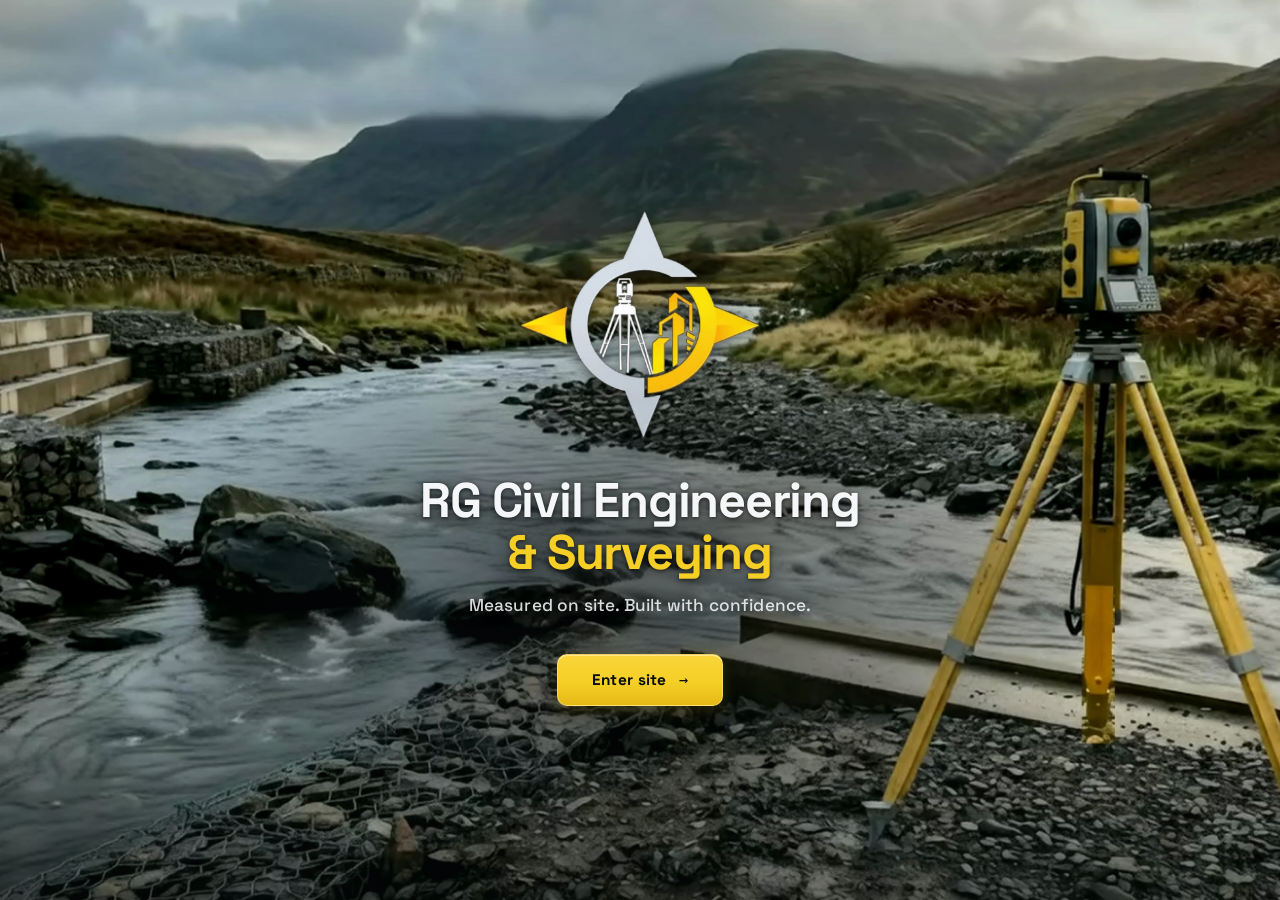
<file: cinema-welcome.html>
<!DOCTYPE html>
<html lang="en-GB">
<head>
  <meta charset="utf-8" />
  <meta name="viewport" content="width=device-width, initial-scale=1, viewport-fit=cover" />
  <meta name="robots" content="noindex, nofollow" />
  <meta name="theme-color" content="#070b0d" />
  <title>RG Civil Engineering &amp; Surveying</title>
  <link rel="preconnect" href="https://fonts.googleapis.com" />
  <link rel="preconnect" href="https://fonts.gstatic.com" crossorigin />
  <link href="https://fonts.googleapis.com/css2?family=DM+Mono:wght@400;500&family=Space+Grotesk:wght@500;600;700&display=swap" rel="stylesheet" />

  <style>
    :root {
      --ink: #070b0d;
      --graphite: #1c2024;
      -- graphite-edge: #2c3137;
      --paper: #f4f6f8;
      --gold: #f5cf25;
      --gold-warm: #e5b916;
      --muted: rgba(244, 246, 248, 0.88);
      --font-display: 'Space Grotesk', system-ui, -apple-system, sans-serif;
      --font-mono: 'DM Mono', ui-monospace, monospace;
    }

    *, *::before, *::after {
      box-sizing: border-box;
      margin: 0;
      padding: 0;
    }

    html, body {
      width: 100%;
      height: 100%;
      min-height: 100dvh;
      overflow-x: hidden;
      background: var(--ink);
      color: var(--paper);
      font-family: var(--font-display);
      -webkit-font-smoothing: antialiased;
      -moz-osx-font-smoothing: grayscale;
    }

    body {
      opacity: 1;
      transition: opacity 0.45s cubic-bezier(0.22, 1, 0.36, 1);
    }

    body.is-leaving {
      opacity: 0;
      pointer-events: none;
    }

    /* Full-Viewport Welcome Container */
    .cinema-welcome {
      position: relative;
      width: 100%;
      min-height: 100vh;
      min-height: 100dvh;
      display: grid;
      place-items: center;
      padding: clamp(24px, 5vh, 56px) clamp(20px, 5vw, 64px);
      overflow: hidden;
      isolation: isolate;
    }

    /* Cinematic Landscape Background */
    .cinema-stage {
      position: absolute;
      inset: -2.5%;
      width: 105%;
      height: 105%;
      z-index: -2;
      pointer-events: none;
      will-change: transform;
      animation: stageBreathe 20s ease-in-out infinite alternate;
    }

    @keyframes stageBreathe {
      0% { transform: scale(1) translate3d(0, 0, 0); }
      100% { transform: scale(1.028) translate3d(-0.5%, -0.6%, 0); }
    }

    .cinema-media {
      position: absolute;
      inset: 0;
      width: 100%;
      height: 100%;
      object-fit: cover;
      object-position: 46% 58%;
      filter: contrast(1.03) saturate(1.03) brightness(0.98);
    }

    /* Subtle Dark Gradient Behind Text Only — Keeps Compass Interior 100% Clear & Bright */
    .cinema-backdrop {
      position: absolute;
      inset: 0;
      z-index: -1;
      pointer-events: none;
      background:
        radial-gradient(
          ellipse 48% 32% at 50% 66%,
          rgba(7, 11, 13, 0.56) 0%,
          rgba(7, 11, 13, 0.28) 55%,
          transparent 88%
        ),
        linear-gradient(
          180deg,
          rgba(7, 11, 13, 0.16) 0%,
          transparent 24%,
          transparent 76%,
          rgba(7, 11, 13, 0.42) 100%
        );
    }

    /* Spacious, Centred Brand Arrangement */
    .cinema-center {
      position: relative;
      z-index: 2;
      display: flex;
      flex-direction: column;
      align-items: center;
      text-align: center;
      max-width: 680px;
      width: 100%;
    }

    /* 1. The Existing RG Logo Compass — Pure Transparent Cutout with 3D Relief */
    .compass-emblem-stage {
      position: relative;
      width: clamp(204px, 23vw, 260px);
      height: clamp(204px, 23vw, 260px);
      margin-bottom: clamp(14px, 2.2vh, 22px);
      perspective: 900px;
      user-select: none;
    }

    .compass-medallion-3d {
      position: relative;
      width: 100%;
      height: 100%;
      transform-style: preserve-3d;
      will-change: transform;
      animation: compassFloat 7.5s ease-in-out infinite alternate;
      transition: transform 0.25s cubic-bezier(0.22, 1, 0.36, 1);
      filter: drop-shadow(0 3px 6px rgba(0, 0, 0, 0.48));
    }

    @keyframes compassFloat {
      0% {
        transform: translate3d(0, 2px, 0) rotateX(2.2deg) rotateY(-2.4deg);
      }
      100% {
        transform: translate3d(0, -4px, 0) rotateX(-2.2deg) rotateY(2.4deg);
      }
    }

    /* Transparent Cutout 3D Base Layer (Follows Artwork Silhouette Only) */
    .compass-base-img {
      position: absolute;
      inset: 0;
      width: 100%;
      height: 100%;
      display: block;
      object-fit: contain;
      transform: translateZ(0px);
      pointer-events: none;
    }

    /* Raised Front-Face Original RG Compass Artwork Layer (Parallax Relief) */
    .compass-relief-img {
      position: absolute;
      inset: 0;
      width: 100%;
      height: 100%;
      display: block;
      object-fit: contain;
      transform: translateZ(4px);
      transition: transform 0.65s cubic-bezier(0.22, 1, 0.36, 1);
      pointer-events: none;
    }

    /* Precision Bearing Calibration Ring (Reveals Only During Entry Transition) */
    .compass-transition-ring {
      position: absolute;
      inset: -24%;
      width: 148%;
      height: 148%;
      pointer-events: none;
      opacity: 0;
      transform: scale(0.84) rotate(-42deg);
      transition:
        opacity 0.2s ease,
        transform 0.45s cubic-bezier(0.22, 1, 0.36, 1);
    }

    /* Preloaded Live Homepage Portal — clipped to the compass's own inner ring
       (radius and homepage depth are driven per-frame from JS during entry) */
    .home-portal-wrap {
      position: fixed;
      inset: 0;
      z-index: 30;
      pointer-events: none;
      clip-path: circle(0px at 50% 50%);
      background: #0d1214;
      overflow: hidden;
    }

    .home-portal-frame {
      width: 100%;
      height: 100%;
      border: none;
      display: block;
      background: #0d1214;
      transform: scale(0.8);
      will-change: transform;
    }

    /* Entry Transition Choreography: Bearing Lock → Fly Through the Compass
       1. Text clears; compass leans back, then snaps upright as the bearing ring locks.
       2. The homepage appears inside the compass's own ring, seen through the
          transparent gaps around the tripod and buildings.
       3. Camera pushes through the compass (scale driven from JS so the portal
          stays locked under the ring) until the homepage fills the screen. */
    .welcome-heading,
    .welcome-tagline,
    .enter-site-btn {
      transition:
        opacity 0.2s ease,
        transform 0.26s cubic-bezier(0.22, 1, 0.36, 1);
    }

    body.is-entering .welcome-heading,
    body.is-entering .welcome-tagline,
    body.is-entering .enter-site-btn {
      opacity: 0;
      transform: translateY(14px) scale(0.97);
      pointer-events: none;
    }

    body.is-entering .welcome-tagline { transition-delay: 0.03s; }
    body.is-entering .enter-site-btn { transition-delay: 0.06s; }

    body.is-entering .cinema-backdrop {
      opacity: 0.15;
      transition: opacity 0.3s ease;
    }

    body.is-entering .compass-transition-ring {
      opacity: 1;
      transform: scale(1) rotate(0deg);
      transition:
        opacity 0.16s ease,
        transform 0.34s cubic-bezier(0.2, 1.2, 0.35, 1);
    }

    body.is-entering .compass-emblem-stage {
      will-change: transform, opacity;
    }

    body.is-entering .compass-medallion-3d {
      animation: compassBearingLock 0.36s cubic-bezier(0.4, 0, 0.2, 1) forwards !important;
    }

    body.is-entering .compass-relief-img {
      transform: translateZ(18px);
    }

    /* Drop the soft shadow while flying through — keeps the zoomed layer cheap and clean */
    body.is-pushing .compass-medallion-3d {
      filter: none;
    }

    body.is-entering .cinema-center {
      z-index: 40;
    }

    @keyframes compassBearingLock {
      0% {
        transform: scale(1) rotateX(0deg) rotateY(0deg) rotateZ(0deg);
      }
      42% {
        transform: scale(0.92) rotateX(14deg) rotateY(-9deg) rotateZ(-12deg);
      }
      78% {
        transform: scale(1.03) rotateX(-2deg) rotateY(1deg) rotateZ(1.5deg);
      }
      100% {
        transform: scale(1) rotateX(0deg) rotateY(0deg) rotateZ(0deg);
      }
    }

    /* 2. Company Name Beneath the Compass */
    .welcome-heading {
      font-size: clamp(1.95rem, 3.8vw, 3.1rem);
      font-weight: 700;
      line-height: 1.08;
      letter-spacing: -0.025em;
      color: var(--paper);
      text-shadow: 0 4px 24px rgba(0, 0, 0, 0.78), 0 1px 4px rgba(0, 0, 0, 0.65);
      margin-bottom: clamp(10px, 1.6vh, 14px);
    }

    .welcome-heading span {
      display: block;
      color: var(--gold);
    }

    /* 3. Tagline */
    .welcome-tagline {
      font-size: clamp(1rem, 1.35vw, 1.18rem);
      font-weight: 500;
      line-height: 1.45;
      letter-spacing: 0.01em;
      color: var(--muted);
      text-shadow: 0 2px 14px rgba(0, 0, 0, 0.85);
      margin-bottom: clamp(26px, 4vh, 38px);
      max-width: 36ch;
    }

    /* 4. Single Clear "Enter site →" Button */
    .enter-site-btn {
      position: relative;
      display: inline-flex;
      align-items: center;
      justify-content: center;
      gap: 12px;
      background: linear-gradient(180deg, #f8d63a 0%, var(--gold) 55%, var(--gold-warm) 100%);
      color: #070b0d;
      font-family: var(--font-display);
      font-weight: 700;
      font-size: clamp(0.96rem, 1.1vw, 1.05rem);
      letter-spacing: 0.02em;
      padding: 15px 34px;
      border-radius: 10px;
      border: 1px solid rgba(255, 255, 255, 0.28);
      text-decoration: none;
      cursor: pointer;
      box-shadow:
        0 10px 28px rgba(0, 0, 0, 0.52),
        0 4px 14px rgba(245, 207, 37, 0.24),
        inset 0 1px 0 rgba(255, 255, 255, 0.45);
      transition:
        transform 0.2s cubic-bezier(0.22, 1, 0.36, 1),
        box-shadow 0.2s cubic-bezier(0.22, 1, 0.36, 1),
        background 0.2s ease;
      -webkit-tap-highlight-color: transparent;
    }

    .enter-site-btn:hover {
      background: linear-gradient(180deg, #ffe04d 0%, #f7d32e 55%, #ecc01a 100%);
      transform: translateY(-2px);
      box-shadow:
        0 14px 32px rgba(0, 0, 0, 0.58),
        0 6px 20px rgba(245, 207, 37, 0.34),
        inset 0 1px 0 rgba(255, 255, 255, 0.55);
    }

    .enter-site-btn:active {
      transform: translateY(0);
    }

    .enter-site-btn:focus {
      outline: none;
    }

    .enter-site-btn:focus-visible {
      outline: 2px solid #ffffff;
      outline-offset: 3px;
      box-shadow:
        0 0 0 5px rgba(245, 207, 37, 0.5),
        0 12px 30px rgba(0, 0, 0, 0.6);
    }

    .enter-arrow {
      display: inline-block;
      font-family: var(--font-mono);
      font-weight: 500;
      transition: transform 0.2s cubic-bezier(0.22, 1, 0.36, 1);
    }

    .enter-site-btn:hover .enter-arrow,
    .enter-site-btn:focus-visible .enter-arrow {
      transform: translateX(3px);
    }

    /* Responsive Scaling for Tablets and Phones */
    @media (max-width: 768px) {
      .cinema-welcome {
        padding: 24px 20px;
      }

      .cinema-media {
        object-position: 62% 56%;
      }

      .cinema-backdrop {
        background:
          radial-gradient(
            ellipse 82% 34% at 50% 64%,
            rgba(7, 11, 13, 0.58) 0%,
            rgba(7, 11, 13, 0.30) 56%,
            transparent 90%
          ),
          linear-gradient(
            180deg,
            rgba(7, 11, 13, 0.18) 0%,
            transparent 24%,
            transparent 76%,
            rgba(7, 11, 13, 0.44) 100%
          );
      }

      .compass-emblem-stage {
        width: clamp(160px, 41vw, 196px);
        height: clamp(160px, 41vw, 196px);
        margin-bottom: 14px;
      }

      .welcome-heading {
        font-size: clamp(1.68rem, 6.8vw, 2.2rem);
        margin-bottom: 8px;
      }

      .welcome-tagline {
        font-size: clamp(0.94rem, 3.8vw, 1.05rem);
        margin-bottom: 24px;
      }

      .enter-site-btn {
        padding: 14px 30px;
        min-width: 196px;
      }
    }

    @media (max-height: 620px) {
      .compass-emblem-stage {
        width: 136px;
        height: 136px;
        margin-bottom: 12px;
      }
      .welcome-heading {
        font-size: 1.65rem;
        margin-bottom: 6px;
      }
      .welcome-tagline {
        margin-bottom: 18px;
      }
    }

    /* Respect Reduced-Motion Preferences */
    @media (prefers-reduced-motion: reduce) {
      .cinema-stage,
      .compass-medallion-3d {
        animation: none !important;
        transform: none !important;
      }

      .compass-transition-ring {
        display: none !important;
      }

      body {
        transition: opacity 0.2s ease;
      }

      .enter-site-btn,
      .enter-arrow {
        transition: none;
      }
    }
  </style>
</head>
<body>

<main class="cinema-welcome" aria-labelledby="welcome-heading">
  <!-- Looping Landscape Video Background with Poster & Image Fallback -->
  <div class="cinema-stage" id="cinemaStage" aria-hidden="true">
    <video
      class="cinema-media"
      autoplay
      muted
      loop
      playsinline
      poster="assets/video/cumbria-river-survey-4k-poster.jpg"
      id="bgVideo"
    >
      <source src="assets/video/cumbria-river-survey-4k.mp4" type="video/mp4" />
      <img
        class="cinema-media"
        src="assets/video/cumbria-river-survey-4k-poster.jpg"
        alt=""
      />
    </video>
  </div>

  <!-- Subtle Dark Gradient Behind Central Composition -->
  <div class="cinema-backdrop" aria-hidden="true"></div>

  <!-- Live Homepage Portal: revealed inside the compass ring during entry (src set lazily once idle) -->
  <div class="home-portal-wrap" id="homePortal" aria-hidden="true">
    <iframe class="home-portal-frame" id="homePortalFrame" data-src="index.html" tabindex="-1" title="RG Civil Engineering and Surveying Homepage"></iframe>
  </div>

  <!-- Central Focal Composition -->
  <div class="cinema-center">
    <!-- 1. The Existing RG Logo Compass — Pure Transparent Cutout with 3D Depth -->
    <div class="compass-emblem-stage" id="compassStage">
      <!-- Precision Bearing Calibration Ring (Only visible during Enter transition) -->
      <svg class="compass-transition-ring" viewBox="0 0 240 240" aria-hidden="true">
        <circle cx="120" cy="120" r="108" fill="none" stroke="rgba(245, 207, 37, 0.42)" stroke-width="1" stroke-dasharray="4 6" />
        <circle cx="120" cy="120" r="115" fill="none" stroke="rgba(245, 207, 37, 0.22)" stroke-width="0.75" />
        <line x1="120" y1="2" x2="120" y2="14" stroke="#f5cf25" stroke-width="1.5" />
        <line x1="120" y1="226" x2="120" y2="238" stroke="#f5cf25" stroke-width="1.5" />
        <line x1="2" y1="120" x2="14" y2="120" stroke="#f5cf25" stroke-width="1.5" />
        <line x1="226" y1="120" x2="238" y2="120" stroke="#f5cf25" stroke-width="1.5" />
      </svg>

      <div class="compass-medallion-3d" id="compassMedallion">
        <img
          class="compass-base-img"
          src="assets/brand/rg-logo-compass-cutout-3d.png"
          alt="RG Civil Engineering and Surveying compass logo"
          width="400"
          height="400"
          decoding="async"
        />
        <img
          class="compass-relief-img"
          src="assets/brand/rg-logo-compass-cutout-front.png"
          alt=""
          aria-hidden="true"
          width="400"
          height="400"
          decoding="async"
        />
      </div>
    </div>

    <!-- 2. Company Name -->
    <h1 class="welcome-heading" id="welcome-heading">
      RG Civil Engineering
      <span>&amp; Surveying</span>
    </h1>

    <!-- 3. Tagline -->
    <p class="welcome-tagline">
      Measured on site. Built with confidence.
    </p>

    <!-- 4. Entry Button -->
    <a href="index.html" class="enter-site-btn" id="enterSiteBtn">
      <span>Enter site</span>
      <span class="enter-arrow" aria-hidden="true">→</span>
    </a>
  </div>
</main>

<script>
  (function () {
    const enterBtn = document.getElementById('enterSiteBtn');
    const video = document.getElementById('bgVideo');
    const medallion = document.getElementById('compassMedallion');
    const reducedMotion = window.matchMedia('(prefers-reduced-motion: reduce)');
    let isEntering = false;

    // Respect reduced-motion preferences for background video
    function syncReducedMotion() {
      if (!video) return;
      if (reducedMotion.matches) {
        video.pause();
      } else {
        video.play().catch(function () {});
      }
    }
    syncReducedMotion();
    if (reducedMotion.addEventListener) {
      reducedMotion.addEventListener('change', syncReducedMotion);
    }

    // Subtle, restrained 3D tilt on fine pointer movement (no spinning)
    if (medallion && !reducedMotion.matches && window.matchMedia('(hover: hover) and (pointer: fine)').matches) {
      window.addEventListener('pointermove', function (e) {
        if (isEntering) return;
        const nx = (e.clientX / window.innerWidth - 0.5) * 2;
        const ny = (e.clientY / window.innerHeight - 0.5) * 2;
        const rotY = (nx * 3.2).toFixed(2);
        const rotX = (-ny * 3.2).toFixed(2);
        medallion.style.animation = 'none';
        medallion.style.transform = 'translate3d(0, -1px, 0) rotateX(' + rotX + 'deg) rotateY(' + rotY + 'deg)';
      }, { passive: true });

      window.addEventListener('pointerleave', function () {
        if (isEntering) return;
        medallion.style.transform = '';
        medallion.style.animation = '';
      });
    }

    // ---- Live homepage portal -------------------------------------------------
    const compassStage = document.getElementById('compassStage');
    const bearingRing = compassStage ? compassStage.querySelector('.compass-transition-ring') : null;
    const scene = document.getElementById('cinemaStage');
    const portal = document.getElementById('homePortal');
    const portalFrame = document.getElementById('homePortalFrame');

    // Hold the homepage's first slide still inside the portal so the hand-off to the real page
    // matches; the hero copy is shown during the flight, then eases out as we land so the
    // real page's own headline entrance plays on as one continuous move.
    const PORTAL_FREEZE_CSS =
      '.hero-enter{animation:none!important;opacity:1;transform:none;transition:opacity .14s ease,transform .14s ease}' +
      'html.rg-portal-landing .hero-enter{opacity:0!important;transform:translateY(14px)!important}' +
      '.hero-slide{opacity:0!important;transition:none!important}' +
      '.hero-slide[data-hero-slide="0"]{opacity:1!important}' +
      '.hero-slide[data-hero-slide="0"] img{transform:scale(1)!important;transition:none!important}' +
      'html{scrollbar-width:none}';

    function freezePortalDoc() {
      try {
        const doc = portalFrame.contentDocument;
        if (!doc || !doc.head || doc.getElementById('rg-portal-freeze')) return;
        const style = doc.createElement('style');
        style.id = 'rg-portal-freeze';
        style.textContent = PORTAL_FREEZE_CSS;
        doc.head.appendChild(style);
      } catch (err) { /* cross-origin or not ready — portal still works unfrozen */ }
    }

    function loadPortal() {
      if (!portalFrame || portalFrame.getAttribute('src')) return;
      portalFrame.addEventListener('load', freezePortalDoc);
      portalFrame.setAttribute('src', portalFrame.dataset.src || 'index.html');
    }

    // Load once the welcome scene has settled (keeps first paint and the video fast),
    // or immediately if the visitor heads for the button.
    if (!reducedMotion.matches && portalFrame) {
      const idleLoad = function () {
        if ('requestIdleCallback' in window) {
          window.requestIdleCallback(loadPortal, { timeout: 1500 });
        } else {
          setTimeout(loadPortal, 600);
        }
      };
      if (document.readyState === 'complete') idleLoad();
      else window.addEventListener('load', idleLoad);
      if (enterBtn) {
        enterBtn.addEventListener('pointerenter', loadPortal, { once: true });
        enterBtn.addEventListener('focus', loadPortal, { once: true });
        enterBtn.addEventListener('touchstart', loadPortal, { once: true, passive: true });
      }
    }

    function clamp01(v) { return v < 0 ? 0 : v > 1 ? 1 : v; }
    function easeOutCubic(t) { return 1 - Math.pow(1 - t, 3); }
    function smooth(t) { return t * t * (3 - 2 * t); }

    // Bearing Lock → fly through the compass into the live homepage
    function enterSite(e) {
      if (e) {
        // Allow modifier clicks (e.g. Cmd/Ctrl+click to open in new tab) to work normally
        if (e.metaKey || e.ctrlKey || e.shiftKey || e.altKey || (e.button && e.button !== 0)) {
          return;
        }
        e.preventDefault();
      }
      if (isEntering) return;
      isEntering = true;

      const targetUrl = (enterBtn && enterBtn.getAttribute('href')) || 'index.html';

      if (reducedMotion.matches || !compassStage || !portal || !portalFrame) {
        document.body.classList.add('is-leaving');
        setTimeout(function () {
          window.location.href = targetUrl;
        }, 160);
        return;
      }

      if (medallion) {
        medallion.style.transform = '';
        medallion.style.animation = '';
      }

      const LOCK_MS = 340;  // lean back, snap upright, bearing ring locks
      const OPEN_MS = 220;  // homepage lights up inside the compass ring
      const PUSH_MS = 860;  // camera flies through the compass

      const vw = window.innerWidth;
      const vh = window.innerHeight;
      const sr = compassStage.getBoundingClientRect();
      const cx = sr.left + sr.width / 2;
      const cy = sr.top + sr.height / 2;
      // Portal edge sits under the opaque silver/gold ring band of the artwork (≈0.23–0.26 of width)
      const r0 = sr.width * 0.24;
      // Zoom through the clearest gap in the artwork (the sky between the total station and
      // the buildings) so the emblem parts around the camera instead of smearing across it
      const GAP_X = 0.541;
      const GAP_Y = 0.39;
      const fx = sr.left + sr.width * GAP_X;
      const fy = sr.top + sr.height * GAP_Y;

      // Smallest zoom at which the ring-clipped portal covers every corner of the viewport
      function coversAll(s) {
        const pcx = fx + s * (cx - fx);
        const pcy = fy + s * (cy - fy);
        const R = r0 * s;
        return [[0, 0], [vw, 0], [0, vh], [vw, vh]].every(function (c) {
          return Math.hypot(c[0] - pcx, c[1] - pcy) <= R;
        });
      }
      let lo = 1;
      let hi = 2;
      while (!coversAll(hi) && hi < 2000) hi *= 2;
      for (let i = 0; i < 24; i++) {
        const mid = (lo + hi) / 2;
        if (coversAll(mid)) hi = mid; else lo = mid;
      }
      // Keep flying until every part of the artwork has passed the edges of the screen
      // (nearest artwork to the gap ≈ 0.069 of the emblem width), rather than dissolving it mid-frame
      const GAP_CLEAR = 0.069;
      const reachF = Math.hypot(Math.max(fx, vw - fx), Math.max(fy, vh - fy));
      const sClear = Math.max(hi * 1.05, (reachF / (sr.width * GAP_CLEAR)) * 1.04);
      const logMax = Math.log(sClear);
      const pCovered = Math.pow(Math.log(hi * 1.02) / logMax, 1 / 1.75); // push progress when portal fills screen

      // Frame a strong part of the homepage (the hero photo) behind the compass at first,
      // drifting to the page's true position as we arrive.
      const K0 = 0.8;
      let fdx = 0;
      let fdy = 0;
      loadPortal();
      freezePortalDoc();
      try {
        const hv = portalFrame.contentDocument && portalFrame.contentDocument.querySelector('.hero-visual');
        if (hv) {
          const hr = hv.getBoundingClientRect();
          const hx = hr.left + hr.width * 0.5;
          const hy = hr.top + Math.min(hr.height, vh) * 0.4;
          fdx = Math.max(-vw * 0.6, Math.min(vw * 0.6, -K0 * (hx - fx)));
          fdy = Math.max(-vh * 0.6, Math.min(vh * 0.6, -K0 * (hy - fy)));
        }
      } catch (err) { /* keep centred */ }

      // Freeze the background's current breathing position so the push starts without a jump
      let sceneBase = '';
      if (scene) {
        const ct = window.getComputedStyle(scene).transform;
        sceneBase = ct && ct !== 'none' ? ct : '';
        scene.style.animation = 'none';
        scene.style.transform = sceneBase;
      }

      portalFrame.style.transformOrigin = fx.toFixed(1) + 'px ' + fy.toFixed(1) + 'px';
      compassStage.style.transformOrigin = (GAP_X * 100) + '% ' + (GAP_Y * 100) + '%';
      document.body.classList.add('is-entering');

      const t0 = performance.now();
      let pushing = false;
      let landing = false;
      let navigated = false;

      function go() {
        if (navigated) return;
        navigated = true;
        window.location.replace(targetUrl);
      }

      function frame(now) {
        const t = now - t0;
        const open = easeOutCubic(clamp01((t - (LOCK_MS - 120)) / OPEN_MS));
        const p = clamp01((t - LOCK_MS) / PUSH_MS);
        const ease = Math.pow(p, 1.75);           // gentle approach, then a rush through
        const s = Math.exp(logMax * ease);        // exponential zoom = constant perceived speed growth
        const q = clamp01(p / pCovered);          // homepage settles exactly as it fills the screen
        const drift = 1 - smooth(clamp01((q - 0.3) / 0.7));
        const exit = smooth(clamp01((p - pCovered) / (1 - pCovered)));

        if (p > 0 && !pushing) {
          pushing = true;
          document.body.classList.add('is-pushing');
        }
        if (!landing && p >= pCovered - 0.06) {
          landing = true;
          try { portalFrame.contentDocument.documentElement.classList.add('rg-portal-landing'); } catch (err) {}
        }

        compassStage.style.transform = 'scale(' + s.toFixed(4) + ')';
        compassStage.style.opacity = (1 - exit).toFixed(3);
        if (bearingRing && p > 0) {
          bearingRing.style.transition = 'none';
          bearingRing.style.opacity = (1 - smooth(clamp01((p - 0.3) / 0.4))).toFixed(3);
        }

        portal.style.clipPath = 'circle(' + (r0 * s * open).toFixed(1) + 'px at ' +
          (fx + s * (cx - fx)).toFixed(1) + 'px ' + (fy + s * (cy - fy)).toFixed(1) + 'px)';
        portalFrame.style.transform =
          'translate(' + (fdx * drift).toFixed(1) + 'px, ' + (fdy * drift).toFixed(1) + 'px) ' +
          'scale(' + (K0 + (1 - K0) * smooth(q)).toFixed(4) + ')';

        if (scene) {
          scene.style.transform = sceneBase + ' scale(' + (1 + 0.3 * ease).toFixed(4) + ')';
        }

        if (p < 1) {
          requestAnimationFrame(frame);
        } else {
          setTimeout(go, 40);
        }
      }
      requestAnimationFrame(frame);

      // Safety net if animation frames are throttled (e.g. background tab)
      setTimeout(go, LOCK_MS + PUSH_MS + 600);
    }

    if (enterBtn) {
      enterBtn.addEventListener('click', enterSite);
      enterBtn.addEventListener('keydown', function (e) {
        if (e.key === ' ' || e.key === 'Spacebar') {
          e.preventDefault();
          enterSite();
        }
      });
    }
  })();
</script>

</body>
</html>
</file>
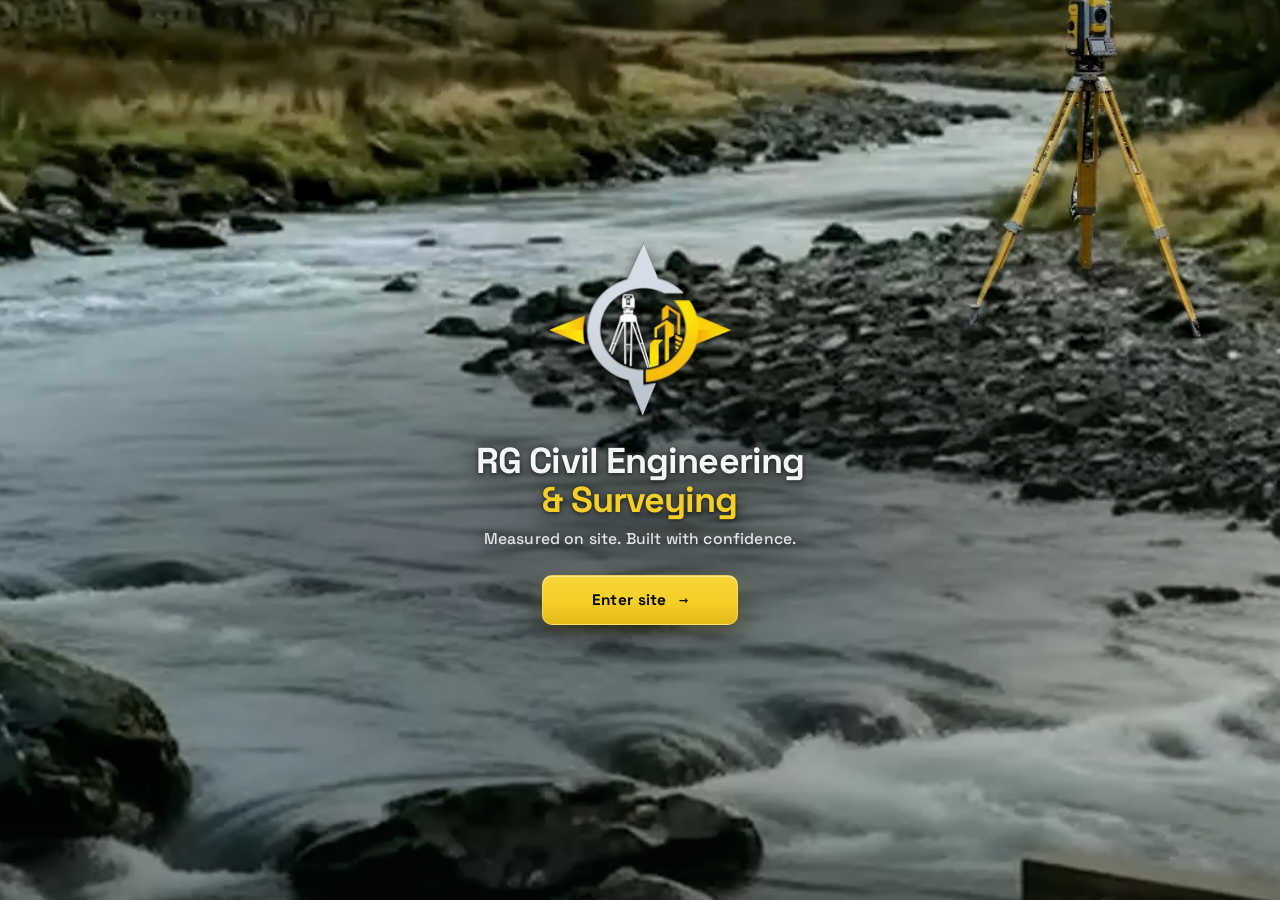
<file: mobile-welcome-preview.html>
<!DOCTYPE html>
<html lang="en-GB">
<head>
  <meta charset="utf-8" />
  <meta name="viewport" content="width=device-width, initial-scale=1, viewport-fit=cover" />
  <meta name="robots" content="noindex, nofollow" />
  <meta name="theme-color" content="#070b0d" />
  <title>RG Civil Engineering &amp; Surveying · Mobile Welcome Preview</title>
  <link rel="preconnect" href="https://fonts.googleapis.com" />
  <link rel="preconnect" href="https://fonts.gstatic.com" crossorigin />
  <link href="https://fonts.googleapis.com/css2?family=DM+Mono:wght@400;500&family=Space+Grotesk:wght@500;600;700&display=swap" rel="stylesheet" />
  <style>
    :root {
      --ink: #070b0d;
      --paper: #f4f6f8;
      --gold: #f5cf25;
      --gold-warm: #e5b916;
      --muted: rgba(244, 246, 248, 0.9);
      --font-display: 'Space Grotesk', system-ui, -apple-system, sans-serif;
      --font-mono: 'DM Mono', ui-monospace, monospace;
    }

    *, *::before, *::after {
      box-sizing: border-box;
      margin: 0;
      padding: 0;
    }

    html, body {
      width: 100%;
      height: 100%;
      min-height: 100dvh;
      overflow: hidden;
      background: var(--ink);
      color: var(--paper);
      font-family: var(--font-display);
      -webkit-font-smoothing: antialiased;
    }

    .mobile-welcome {
      position: fixed;
      inset: 0;
      width: 100%;
      height: 100%;
      min-height: 100dvh;
      display: grid;
      place-items: center;
      padding: 24px 20px;
      isolation: isolate;
      overflow: hidden;
    }

    .portal-veil {
      position: absolute;
      inset: 0;
      z-index: 1;
      background: var(--ink);
      overflow: hidden;
      pointer-events: none;
    }

    /* Real 9:16 Google Flow video background */
    .gl-stage {
      position: absolute;
      inset: -1.5%;
      width: 103%;
      height: 103%;
      will-change: transform;
    }

    .flow-video {
      position: absolute;
      inset: 0;
      width: 100%;
      height: 100%;
      display: block;
      object-fit: cover;
      object-position: 88% 50%;
      filter: contrast(1.03) saturate(1.03) brightness(0.98);
    }

    /* Subtle central text scrim keeping tripod, river & fells clear */
    .mobile-backdrop {
      position: absolute;
      inset: 0;
      z-index: 2;
      pointer-events: none;
      background:
        radial-gradient(
          ellipse 84% 34% at 50% 60%,
          rgba(7, 11, 13, 0.54) 0%,
          rgba(7, 11, 13, 0.26) 56%,
          transparent 88%
        ),
        linear-gradient(
          180deg,
          rgba(7, 11, 13, 0.14) 0%,
          transparent 24%,
          transparent 74%,
          rgba(7, 11, 13, 0.42) 100%
        );
    }

    /* Preloaded homepage portal behind compass */
    .home-portal-wrap {
      position: fixed;
      inset: 0;
      z-index: 30;
      pointer-events: none;
      clip-path: circle(0px at 50% 50%);
      background: #0d1214;
      overflow: hidden;
    }

    .home-portal-frame {
      width: 100%;
      height: 100%;
      border: none;
      display: block;
      background: #0d1214;
      transform: scale(0.82);
      will-change: transform;
    }

    /* Exact vertical mobile focal stack */
    .mobile-center {
      position: relative;
      z-index: 40;
      display: flex;
      flex-direction: column;
      align-items: center;
      text-align: center;
      width: 100%;
      max-width: 520px;
      padding-bottom: clamp(22px, 5vh, 48px);
    }

    .compass-emblem-stage {
      position: relative;
      width: clamp(164px, 43vw, 198px);
      height: clamp(164px, 43vw, 198px);
      margin-bottom: 14px;
      perspective: 900px;
      user-select: none;
    }

    .compass-medallion-3d {
      position: relative;
      width: 100%;
      height: 100%;
      transform-style: preserve-3d;
      will-change: transform;
      animation: compassFloat 7.5s ease-in-out infinite alternate;
      filter: drop-shadow(0 3px 6px rgba(0, 0, 0, 0.48));
    }

    @keyframes compassFloat {
      0% { transform: translate3d(0, 2px, 0) rotateX(2deg) rotateY(-2.2deg); }
      100% { transform: translate3d(0, -4px, 0) rotateX(-2deg) rotateY(2.2deg); }
    }

    .compass-base-img,
    .compass-relief-img {
      position: absolute;
      inset: 0;
      width: 100%;
      height: 100%;
      display: block;
      object-fit: contain;
      pointer-events: none;
    }
    .compass-base-img { transform: translateZ(0px); }
    .compass-relief-img {
      transform: translateZ(4px);
      transition: transform 0.65s cubic-bezier(0.22, 1, 0.36, 1);
    }

    .compass-transition-ring {
      position: absolute;
      inset: -24%;
      width: 148%;
      height: 148%;
      pointer-events: none;
      opacity: 0;
      transform: scale(0.84) rotate(-42deg);
      transition:
        opacity 0.2s ease,
        transform 0.45s cubic-bezier(0.22, 1, 0.36, 1);
    }

    .welcome-heading {
      font-size: clamp(1.65rem, 6.7vw, 2.25rem);
      font-weight: 700;
      line-height: 1.08;
      letter-spacing: -0.025em;
      color: var(--paper);
      text-shadow: 0 4px 24px rgba(0, 0, 0, 0.78), 0 1px 4px rgba(0, 0, 0, 0.65);
      margin-bottom: 8px;
      transition: opacity 0.2s ease, transform 0.26s cubic-bezier(0.22, 1, 0.36, 1);
    }

    .welcome-heading span {
      display: block;
      color: var(--gold);
    }

    .welcome-tagline {
      font-size: clamp(0.84rem, 3.6vw, 0.98rem);
      font-weight: 500;
      line-height: 1.45;
      letter-spacing: 0.01em;
      color: var(--muted);
      text-shadow: 0 2px 14px rgba(0, 0, 0, 0.85);
      margin-bottom: 24px;
      transition: opacity 0.2s ease, transform 0.26s cubic-bezier(0.22, 1, 0.36, 1);
    }

    .enter-site-btn {
      position: relative;
      display: inline-flex;
      align-items: center;
      justify-content: center;
      gap: 12px;
      background: linear-gradient(180deg, #f8d63a 0%, var(--gold) 55%, var(--gold-warm) 100%);
      color: #070b0d;
      font-family: var(--font-display);
      font-weight: 700;
      font-size: 0.96rem;
      letter-spacing: 0.02em;
      padding: 14px 30px;
      min-width: 196px;
      border-radius: 10px;
      border: 1px solid rgba(255, 255, 255, 0.28);
      text-decoration: none;
      cursor: pointer;
      box-shadow:
        0 10px 28px rgba(0, 0, 0, 0.52),
        0 4px 14px rgba(245, 207, 37, 0.24),
        inset 0 1px 0 rgba(255, 255, 255, 0.45);
      transition:
        opacity 0.2s ease,
        transform 0.2s cubic-bezier(0.22, 1, 0.36, 1),
        box-shadow 0.2s ease;
      -webkit-tap-highlight-color: transparent;
    }

    .enter-arrow {
      display: inline-block;
      font-family: var(--font-mono);
      font-weight: 500;
    }

    body.is-entering .welcome-heading,
    body.is-entering .welcome-tagline,
    body.is-entering .enter-site-btn {
      opacity: 0;
      transform: translateY(14px) scale(0.97);
      pointer-events: none;
    }
    body.is-entering .welcome-tagline { transition-delay: 0.03s; }
    body.is-entering .enter-site-btn { transition-delay: 0.06s; }
    body.is-entering .mobile-backdrop { opacity: 0.15; transition: opacity 0.3s ease; }
    body.is-entering .compass-transition-ring {
      opacity: 1;
      transform: scale(1) rotate(0deg);
      transition: opacity 0.16s ease, transform 0.34s cubic-bezier(0.2, 1.2, 0.35, 1);
    }
    body.is-entering .compass-medallion-3d {
      animation: compassBearingLock 0.36s cubic-bezier(0.4, 0, 0.2, 1) forwards !important;
    }
    body.is-entering .compass-relief-img { transform: translateZ(18px); }
    body.is-pushing .compass-medallion-3d { filter: none; }

    @keyframes compassBearingLock {
      0% { transform: scale(1) rotateX(0deg) rotateY(0deg) rotateZ(0deg); }
      42% { transform: scale(0.92) rotateX(14deg) rotateY(-9deg) rotateZ(-12deg); }
      78% { transform: scale(1.03) rotateX(-2deg) rotateY(1deg) rotateZ(1.5deg); }
      100% { transform: scale(1) rotateX(0deg) rotateY(0deg) rotateZ(0deg); }
    }

    @media (prefers-reduced-motion: reduce) {
      .gl-stage, .compass-medallion-3d { animation: none !important; }
    }
  </style>
</head>
<body>
  <main class="mobile-welcome" aria-labelledby="welcome-heading">
    <div class="portal-veil" id="portalVeil" aria-hidden="true">
      <div class="gl-stage" id="glStage">
        <video
          class="flow-video"
          id="mobileBgVideo"
          autoplay
          muted
          loop
          playsinline
          webkit-playsinline
          preload="auto"
          poster="assets/video/cumbria-river-survey-mobile-poster.jpg?v=20261118-flow"
          src="assets/video/cumbria-river-survey-mobile.mp4?v=20261118-flow"
        >
          <img
            class="flow-video"
            src="assets/video/cumbria-river-survey-mobile-poster.jpg?v=20261118-flow"
            alt="RG Civil Engineering and Surveying Cumbrian River Survey"
          />
        </video>
      </div>
      <div class="mobile-backdrop"></div>
    </div>

    <div class="home-portal-wrap" id="homePortal" aria-hidden="true">
      <iframe class="home-portal-frame" id="homePortalFrame" data-src="index.html" tabindex="-1" title="RG Civil Engineering Homepage"></iframe>
    </div>

    <div class="mobile-center">
      <div class="compass-emblem-stage" id="compassStage">
        <svg class="compass-transition-ring" viewBox="0 0 240 240" aria-hidden="true">
          <circle cx="120" cy="120" r="108" fill="none" stroke="rgba(245, 207, 37, 0.42)" stroke-width="1" stroke-dasharray="4 6" />
          <circle cx="120" cy="120" r="115" fill="none" stroke="rgba(245, 207, 37, 0.22)" stroke-width="0.75" />
          <line x1="120" y1="2" x2="120" y2="14" stroke="#f5cf25" stroke-width="1.5" />
          <line x1="120" y1="226" x2="120" y2="238" stroke="#f5cf25" stroke-width="1.5" />
          <line x1="2" y1="120" x2="14" y2="120" stroke="#f5cf25" stroke-width="1.5" />
          <line x1="226" y1="120" x2="238" y2="120" stroke="#f5cf25" stroke-width="1.5" />
        </svg>

        <div class="compass-medallion-3d" id="compassMedallion">
          <img
            class="compass-base-img"
            src="assets/brand/rg-logo-compass-cutout-3d.png"
            alt="RG Civil Engineering and Surveying compass logo"
            width="400"
            height="400"
            decoding="async"
          />
          <img
            class="compass-relief-img"
            src="assets/brand/rg-logo-compass-cutout-front.png"
            alt=""
            aria-hidden="true"
            width="400"
            height="400"
            decoding="async"
          />
        </div>
      </div>

      <h1 class="welcome-heading" id="welcome-heading">
        RG Civil Engineering
        <span>&amp; Surveying</span>
      </h1>

      <p class="welcome-tagline">
        Measured on site. Built with confidence.
      </p>

      <a href="index.html" class="enter-site-btn" id="enterSiteBtn">
        <span>Enter site</span>
        <span class="enter-arrow" aria-hidden="true">→</span>
      </a>
    </div>
  </main>

  <script>
    (function () {
      const video = document.getElementById('mobileBgVideo');
      const reducedMotion = window.matchMedia('(prefers-reduced-motion: reduce)');
      function ensurePlay() {
        if (!video) return;
        if (reducedMotion.matches) {
          video.pause();
          return;
        }
        video.defaultMuted = true;
        video.muted = true;
        video.playsInline = true;
        if (video.paused) video.play().catch(function () {});
      }
      ensurePlay();
      if (video) {
        video.addEventListener('loadeddata', ensurePlay);
        video.addEventListener('canplay', ensurePlay);
      }
      window.addEventListener('touchstart', ensurePlay, { passive: true, once: true });
      if (reducedMotion.addEventListener) reducedMotion.addEventListener('change', ensurePlay);

      // ---- Compass Iris Portal Transition into Homepage ----
      const enterBtn = document.getElementById('enterSiteBtn');
      const compassStage = document.getElementById('compassStage');
      const bearingRing = compassStage.querySelector('.compass-transition-ring');
      const medallion = document.getElementById('compassMedallion');
      const glStage = document.getElementById('glStage');
      const portal = document.getElementById('homePortal');
      const portalFrame = document.getElementById('homePortalFrame');
      let isEntering = false;

      function loadPortal() {
        if (!portalFrame || portalFrame.getAttribute('src')) return;
        portalFrame.setAttribute('src', 'index.html');
      }
      window.addEventListener('load', function () { setTimeout(loadPortal, 400); });
      if (enterBtn) enterBtn.addEventListener('touchstart', loadPortal, { once: true, passive: true });

      const clamp01 = (v) => (v < 0 ? 0 : v > 1 ? 1 : v);
      const easeOutCubic = (t) => 1 - Math.pow(1 - t, 3);
      const smooth = (t) => t * t * (3 - 2 * t);

      function enterSite(e) {
        if (e) e.preventDefault();
        if (isEntering) return;
        isEntering = true;

        const targetUrl = 'index.html';
        if (reducedMotion.matches || !compassStage || !portal) {
          window.location.href = targetUrl;
          return;
        }

        const LOCK_MS = 340;
        const OPEN_MS = 220;
        const PUSH_MS = 860;
        const vw = window.innerWidth;
        const vh = window.innerHeight;
        const sr = compassStage.getBoundingClientRect();
        const cx = sr.left + sr.width / 2;
        const cy = sr.top + sr.height / 2;
        const r0 = sr.width * 0.24;
        const GAP_X = 0.541;
        const GAP_Y = 0.39;
        const fx = sr.left + sr.width * GAP_X;
        const fy = sr.top + sr.height * GAP_Y;

        function coversAll(s) {
          const pcx = fx + s * (cx - fx);
          const pcy = fy + s * (cy - fy);
          const R = r0 * s;
          return [[0, 0], [vw, 0], [0, vh], [vw, vh]].every((c) => Math.hypot(c[0] - pcx, c[1] - pcy) <= R);
        }
        let lo = 1, hi = 2;
        while (!coversAll(hi) && hi < 2000) hi *= 2;
        for (let i = 0; i < 24; i++) {
          const mid = (lo + hi) / 2;
          if (coversAll(mid)) hi = mid; else lo = mid;
        }
        const GAP_CLEAR = 0.069;
        const reachF = Math.hypot(Math.max(fx, vw - fx), Math.max(fy, vh - fy));
        const sClear = Math.max(hi * 1.05, (reachF / (sr.width * GAP_CLEAR)) * 1.04);
        const logMax = Math.log(sClear);
        const pCovered = Math.pow(Math.log(hi * 1.02) / logMax, 1 / 1.75);

        loadPortal();
        let sceneBase = '';
        if (glStage) {
          const ct = window.getComputedStyle(glStage).transform;
          sceneBase = ct && ct !== 'none' ? ct : '';
          glStage.style.animation = 'none';
          glStage.style.transform = sceneBase;
        }

        compassStage.style.transformOrigin = (GAP_X * 100) + '% ' + (GAP_Y * 100) + '%';
        document.body.classList.add('is-entering');

        const t0 = performance.now();
        let pushing = false;
        let navigated = false;
        const go = () => { if (!navigated) { navigated = true; window.location.replace(targetUrl); } };

        function frame(now) {
          const t = now - t0;
          const open = easeOutCubic(clamp01((t - (LOCK_MS - 120)) / OPEN_MS));
          const p = clamp01((t - LOCK_MS) / PUSH_MS);
          const ease = Math.pow(p, 1.75);
          const s = Math.exp(logMax * ease);
          const q = clamp01(p / pCovered);
          const exit = smooth(clamp01((p - pCovered) / (1 - pCovered)));

          if (p > 0 && !pushing) {
            pushing = true;
            document.body.classList.add('is-pushing');
          }

          compassStage.style.transform = 'scale(' + s.toFixed(4) + ')';
          compassStage.style.opacity = (1 - exit).toFixed(3);
          if (bearingRing && p > 0) {
            bearingRing.style.transition = 'none';
            bearingRing.style.opacity = (1 - smooth(clamp01((p - 0.3) / 0.4))).toFixed(3);
          }

          portal.style.clipPath = 'circle(' + (r0 * s * open).toFixed(1) + 'px at ' +
            (fx + s * (cx - fx)).toFixed(1) + 'px ' + (fy + s * (cy - fy)).toFixed(1) + 'px)';
          portalFrame.style.transform = 'scale(' + (0.82 + 0.18 * smooth(q)).toFixed(4) + ')';

          if (glStage) {
            glStage.style.transform = sceneBase + ' scale(' + (1 + 0.25 * ease).toFixed(4) + ')';
          }

          if (p < 1) requestAnimationFrame(frame);
          else setTimeout(go, 40);
        }
        requestAnimationFrame(frame);
        setTimeout(go, LOCK_MS + PUSH_MS + 600);
      }

      if (enterBtn) enterBtn.addEventListener('click', enterSite);
    })();
  </script>
</body>
</html>
</file>
